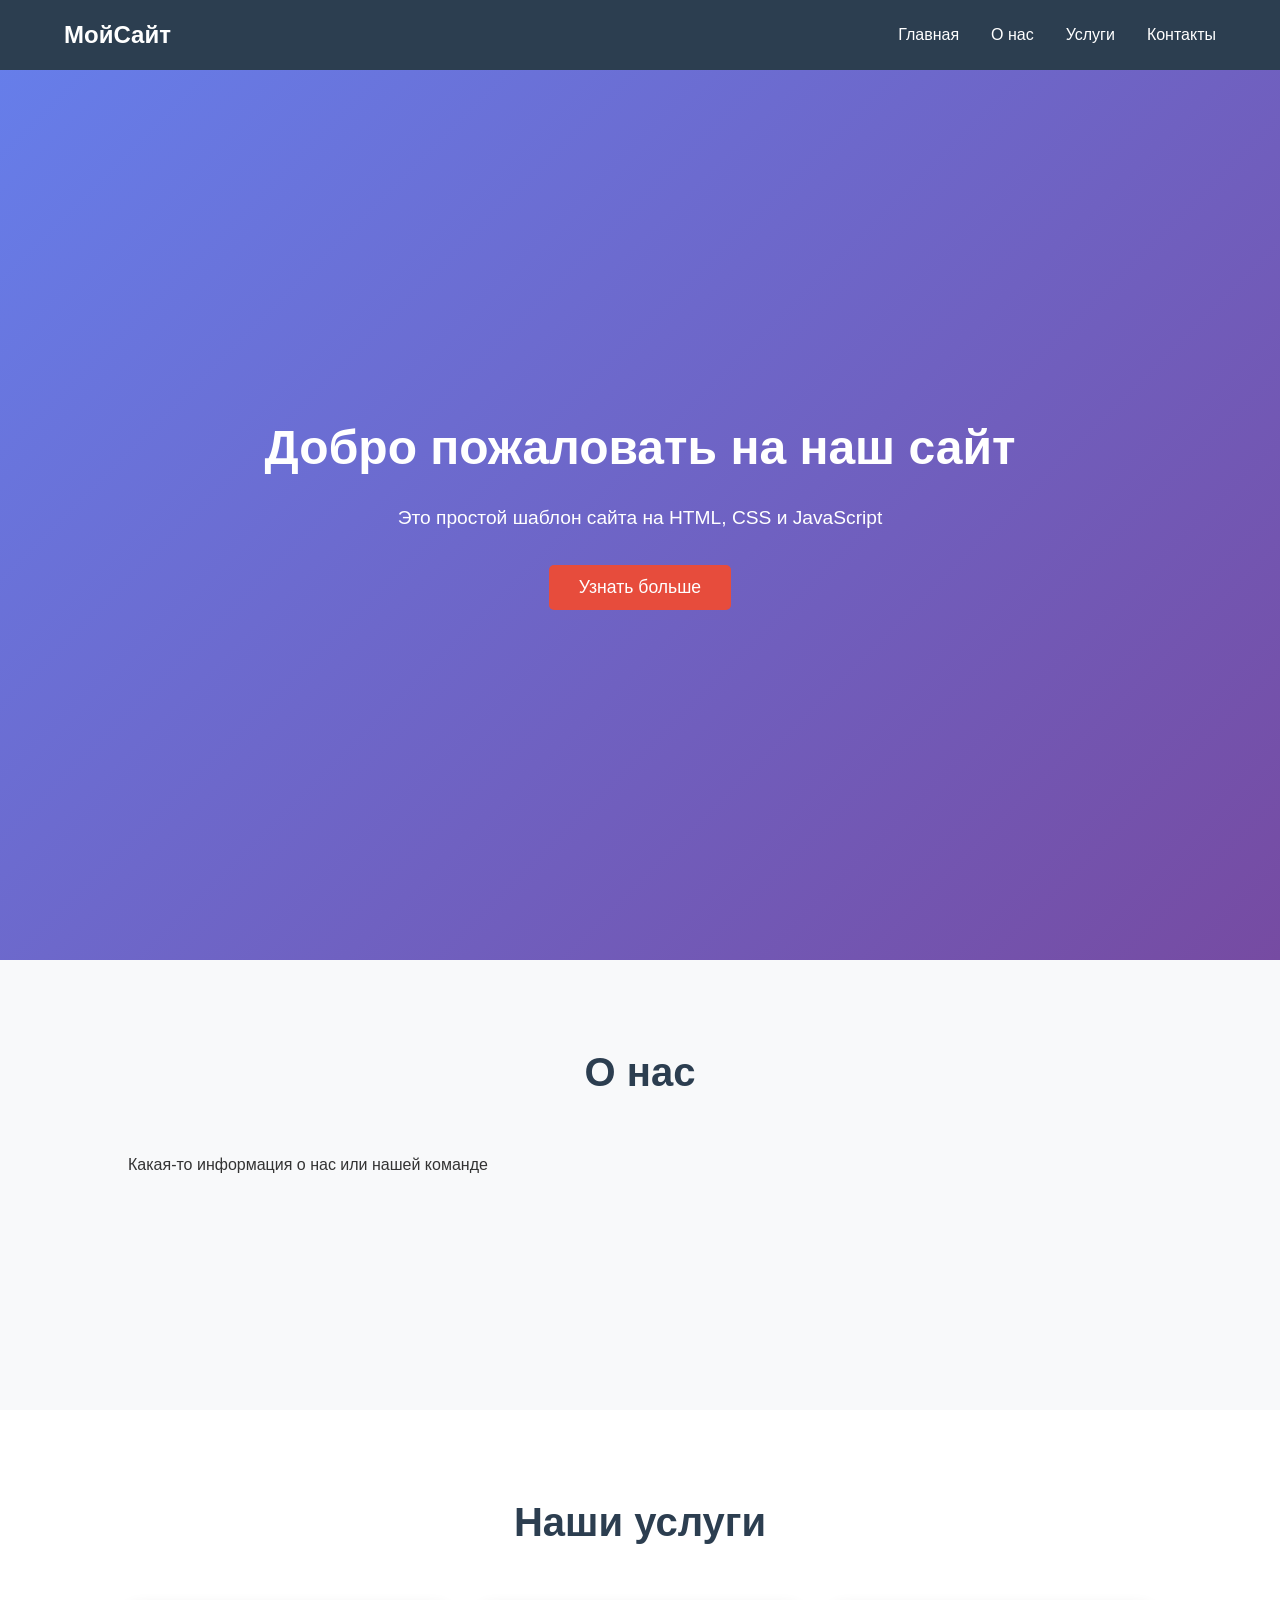
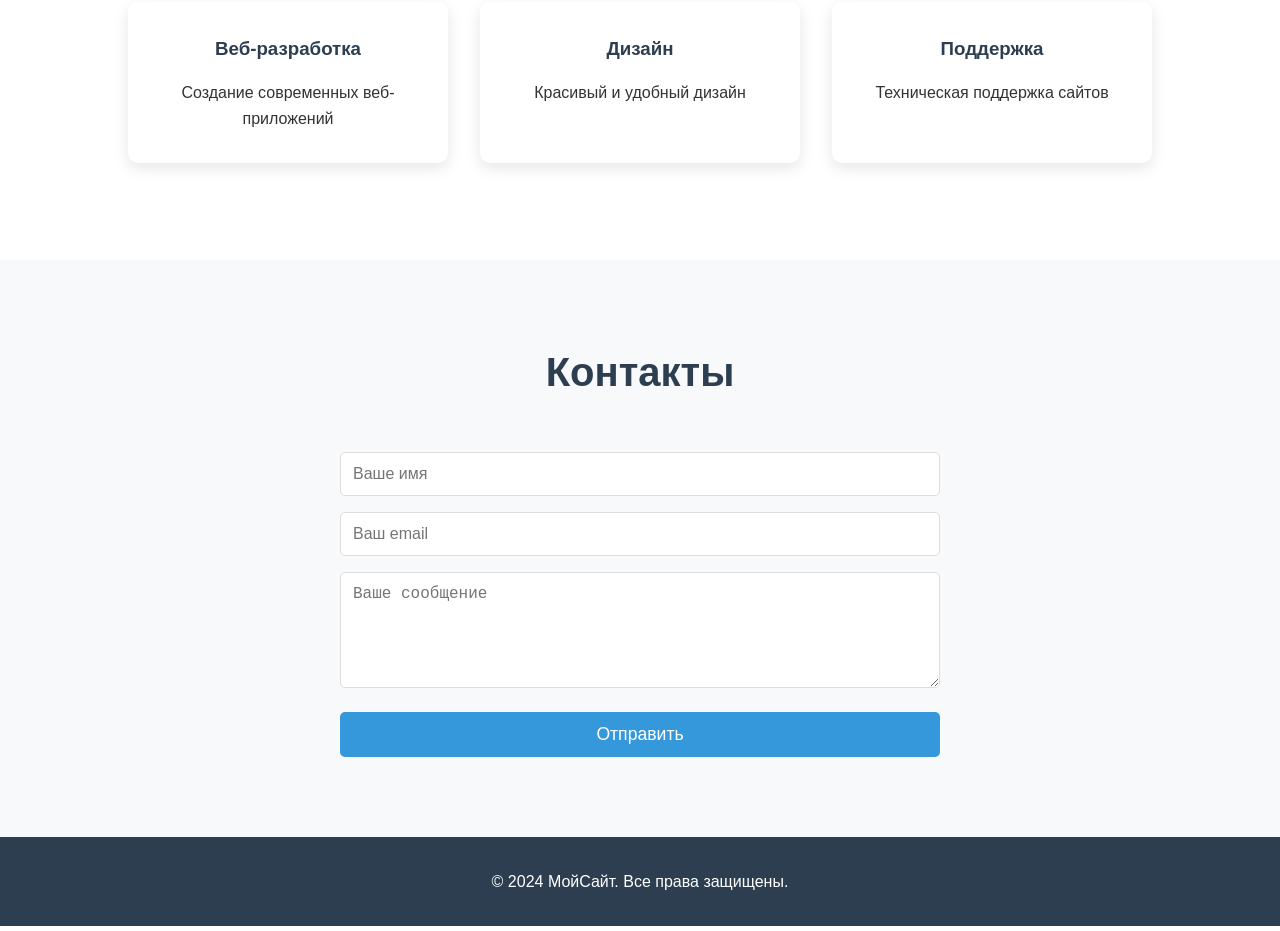
<file: index.html>
<!DOCTYPE html>
<html lang="ru">
<head>
    <meta charset="UTF-8">
    <meta name="viewport" content="width=device-width, initial-scale=1.0">
    <title>Мой простой сайт</title>
    <link rel="stylesheet" href="style.css">
</head>
<body>
    <header>
        <nav class="navbar">
            <div class="logo">МойСайт</div>
            <ul class="nav-links">
                <li><a href="#home">Главная</a></li>
                <li><a href="#about">О нас</a></li>
                <li><a href="#services">Услуги</a></li>
                <li><a href="#contact">Контакты</a></li>
            </ul>
        </nav>
    </header>

    <main>
        <section id="home" class="hero">
            <div class="hero-content">
                <h1>Добро пожаловать на наш сайт</h1>
                <p>Это простой шаблон сайта на HTML, CSS и JavaScript</p>
                <button id="cta-button" class="cta-btn">Узнать больше</button>
            </div>
        </section>

        <section id="about" class="content-section">
            <h2>О нас</h2>
            <p>Какая-то информация о нас или нашей команде</p>
        </section>

        <section id="services" class="content-section">
            <h2>Наши услуги</h2>
            <div class="services-grid">
                <div class="service-card">
                    <h3>Веб-разработка</h3>
                    <p>Создание современных веб-приложений</p>
                </div>
                <div class="service-card">
                    <h3>Дизайн</h3>
                    <p>Красивый и удобный дизайн</p>
                </div>
                <div class="service-card">
                    <h3>Поддержка</h3>
                    <p>Техническая поддержка сайтов</p>
                </div>
            </div>
        </section>

        <section id="contact" class="content-section">
            <h2>Контакты</h2>
            <form id="contact-form" class="contact-form">
                <input type="text" id="name" placeholder="Ваше имя" required>
                <input type="email" id="email" placeholder="Ваш email" required>
                <textarea id="message" placeholder="Ваше сообщение" rows="5" required></textarea>
                <button type="submit">Отправить</button>
            </form>
        </section>
    </main>

    <footer>
        <p>&copy; 2024 МойСайт. Все права защищены.</p>
    </footer>

    <script src="script.js"></script>
</body>
</html>
</file>
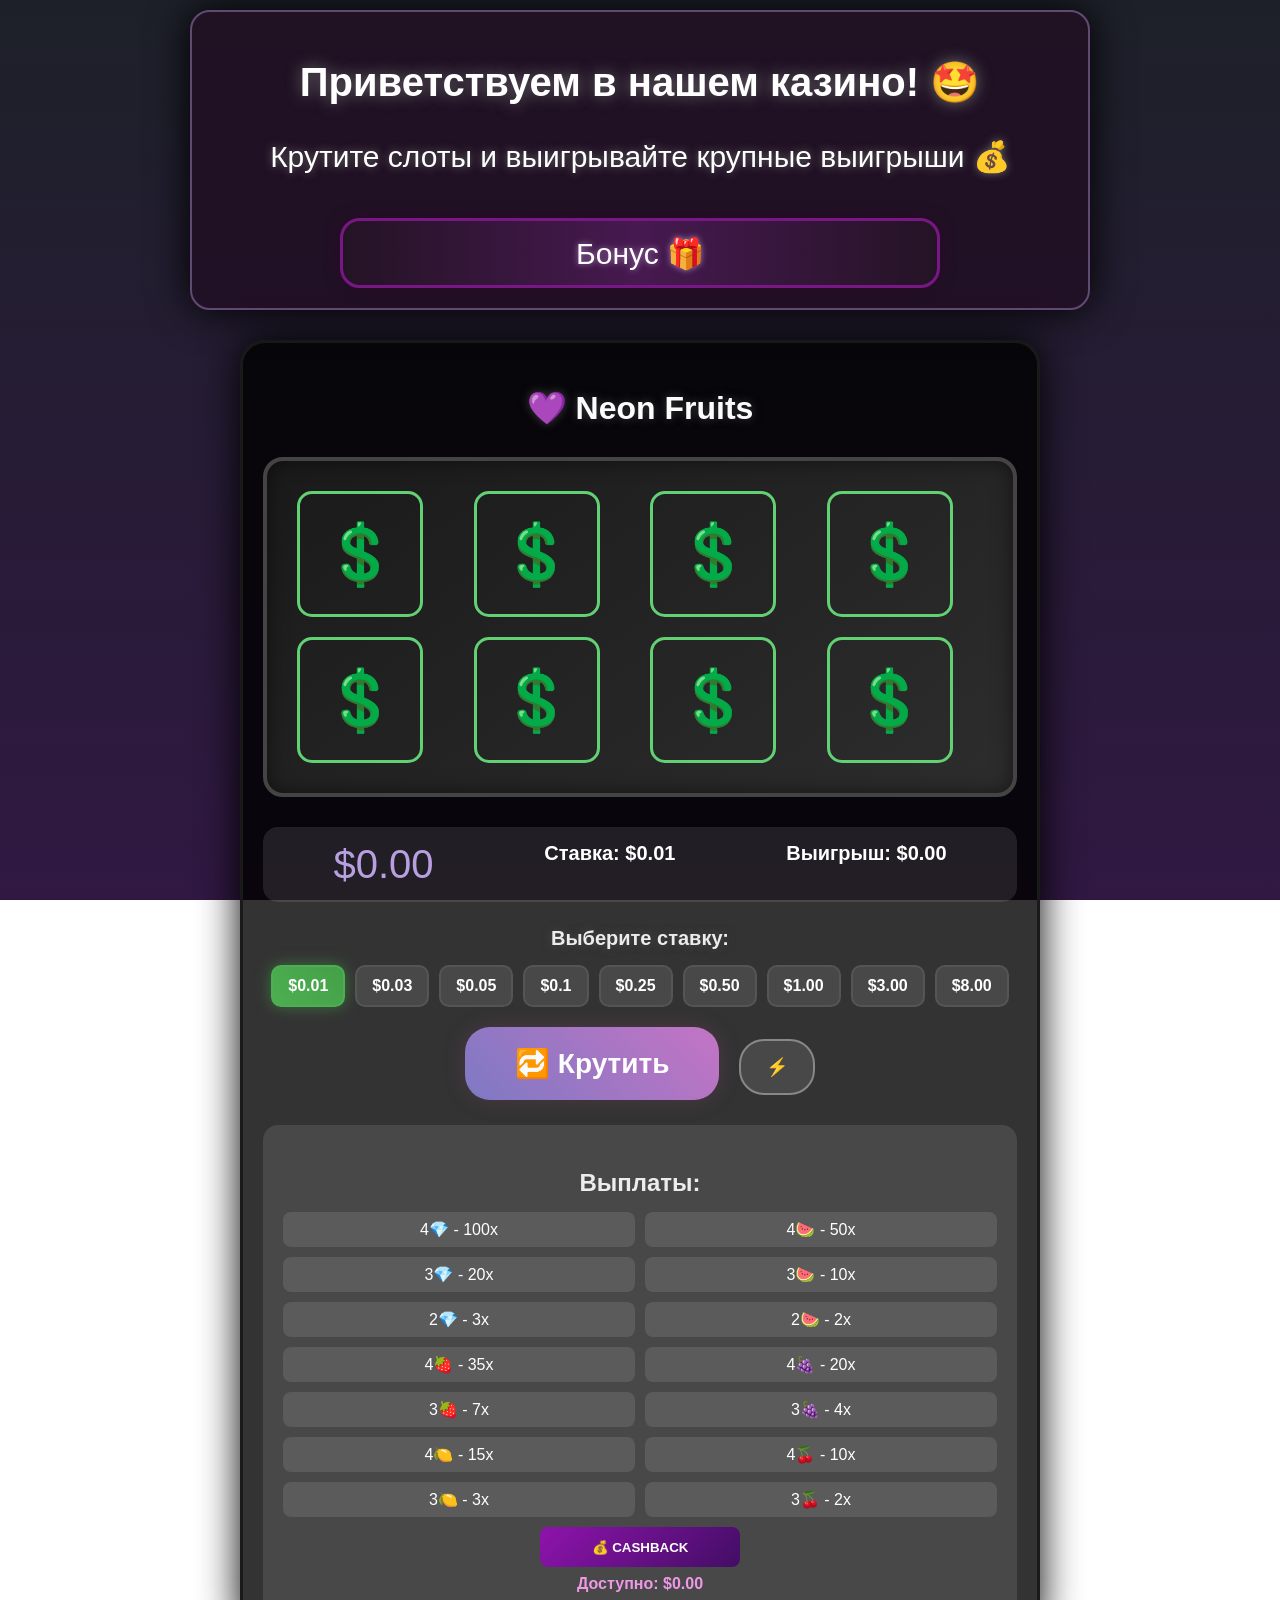
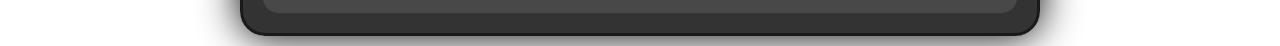
<file: slots/page.html>
<!DOCTYPE html>
<html lang="ru">
<head>
    <meta charset="UTF-8">
    <meta name="viewport" content="width=device-width, initial-scale=1.0">
    <title>Казино</title>
    <link rel="stylesheet" href="p1.css">
</head>
<body>
    <header>
        <div class="header-container">
            <div class="blockHi">
                <h1 class="Hi"><strong>Приветствуем в нашем казино! 🤩</strong></h1>
                <p class="Hi2">Крутите слоты и выигрывайте крупные выигрыши 💰</p>
                <button id="but" class="butbonus"><b>Бонус 🎁</b></button>
            </div>
        </div>
    </header>

    <main>
        <div class="slots-container">
            <div class="slots-game">
                <h2>💜 Neon Fruits</h2>
                
                <div class="slots-display">
                    <div class="reel" id="reel1">💲</div>
                    <div class="reel" id="reel2">💲</div>
                    <div class="reel" id="reel3">💲</div>
                    <div class="reel" id="reel4">💲</div>
                    <div class="reel" id="reel5">💲</div>
                    <div class="reel" id="reel6">💲</div>
                    <div class="reel" id="reel7">💲</div>
                    <div class="reel" id="reel8">💲</div>
                </div>

                
                <div class="slots-info">
                    <span id="balanceValue">$0.00</span>
                    <div class="bet-info">
                        <span>Ставка: $0.30</span>
                    </div>
                    <div class="win-info">
                        <span id="winAmount">Выигрыш: $0.00</span>
                    </div>
                </div>
                <div class="bet-selector">
                    <h3>Выберите ставку:</h3>
                    <div class="bet-buttons">
                        <button class="bet-btn active" data-bet="0.01">$0.01</button>
                        <button class="bet-btn" data-bet="0.03">$0.03</button>
                        <button class="bet-btn" data-bet="0.05">$0.05</button>
                        <button class="bet-btn" data-bet="0.1">$0.1</button>
                        <button class="bet-btn" data-bet="0.25">$0.25</button>
                        <button class="bet-btn" data-bet="0.50">$0.50</button>
                        <button class="bet-btn" data-bet="1.00">$1.00</button>
                        <button class="bet-btn" data-bet="3.00">$3.00</button>
                        <button class="bet-btn" data-bet="8.00">$8.00</button>
                    </div>
                </div>
                <button id="spinButton" class="spin-btn">🔁 Крутить</button>
                <button id="speedToggle" class="speed-btn">⚡</button>
                
                <div class="payouts">
                    <h3>Выплаты:</h3>
                    <div class="payout-list">
                        <div class="payout-item">4💎 - 100x</div>
                        <div class="payout-item">4🍉 - 50x</div>
                        <div class="payout-item">3💎 - 20x</div>
                        <div class="payout-item">3🍉 - 10x</div>
                        <div class="payout-item">2💎 - 3x</div>
                        <div class="payout-item">2🍉 - 2x</div>
                        <div class="payout-item">4🍓 - 35x</div>
                        <div class="payout-item">4🍇 - 20x</div>
                        <div class="payout-item">3🍓 - 7x</div>

                        <div class="payout-item">3🍇 - 4x</div>

                        <div class="payout-item">4🍋 - 15x</div>
                        <div class="payout-item">4🍒 - 10x</div>
                        <div class="payout-item">3🍋 - 3x</div>
                        <div class="payout-item">3🍒 - 2x</div>
                    </div>
                        <div class="cashback-block">
                            <button id="cashbackButton" class="cashback-btn">💰 CASHBACK</button>
                            <span id="cashbackAmount">Доступно: $0.00</span>
                        </div>
                        </div>
                </div>
            </div>
        </div>
    </main>

    <script src="page.js"></script>
</body>
</html>
</file>
<file: style.css>
* {
    margin: 0;
    padding: 0;
    box-sizing: border-box;
}

body {
    font-family: 'Arial', sans-serif;
    line-height: 1.6;
    color: #333;
}

/* Навигация */
.navbar {
    display: flex;
    justify-content: space-between;
    align-items: center;
    padding: 1rem 5%;
    background: #2c3e50;
    position: fixed;
    width: 100%;
    top: 0;
    z-index: 1000;
}

.logo {
    color: white;
    font-size: 1.5rem;
    font-weight: bold;
}

.nav-links {
    display: flex;
    list-style: none;
}

.nav-links li {
    margin-left: 2rem;
}

.nav-links a {
    color: white;
    text-decoration: none;
    transition: color 0.3s;
}

.nav-links a:hover {
    color: #3498db;
}

/* Герой секция */
.hero {
    height: 100vh;
    background: linear-gradient(135deg, #667eea 0%, #764ba2 100%);
    display: flex;
    align-items: center;
    justify-content: center;
    text-align: center;
    color: white;
    margin-top: 60px;
}

.hero-content h1 {
    font-size: 3rem;
    margin-bottom: 1rem;
}

.hero-content p {
    font-size: 1.2rem;
    margin-bottom: 2rem;
}

.cta-btn {
    padding: 12px 30px;
    background: #e74c3c;
    color: white;
    border: none;
    border-radius: 5px;
    font-size: 1.1rem;
    cursor: pointer;
    transition: background 0.3s;
}

.cta-btn:hover {
    background: #c0392b;
}

/* Секции контента */
.content-section {
    padding: 5rem 10%;
    min-height: 50vh;
}

.content-section:nth-child(even) {
    background: #f8f9fa;
}

.content-section h2 {
    text-align: center;
    margin-bottom: 3rem;
    font-size: 2.5rem;
    color: #2c3e50;
}

/* Сетка услуг */
.services-grid {
    display: grid;
    grid-template-columns: repeat(auto-fit, minmax(250px, 1fr));
    gap: 2rem;
    margin-top: 2rem;
}

.service-card {
    background: white;
    padding: 2rem;
    border-radius: 10px;
    box-shadow: 0 5px 15px rgba(0,0,0,0.1);
    text-align: center;
    transition: transform 0.3s;
}

.service-card:hover {
    transform: translateY(-5px);
}

.service-card h3 {
    color: #2c3e50;
    margin-bottom: 1rem;
}

/* Форма контактов */
.contact-form {
    max-width: 600px;
    margin: 0 auto;
}

.contact-form input,
.contact-form textarea {
    width: 100%;
    padding: 12px;
    margin-bottom: 1rem;
    border: 1px solid #ddd;
    border-radius: 5px;
    font-size: 1rem;
}

.contact-form button {
    width: 100%;
    padding: 12px;
    background: #3498db;
    color: white;
    border: none;
    border-radius: 5px;
    font-size: 1.1rem;
    cursor: pointer;
    transition: background 0.3s;
}

.contact-form button:hover {
    background: #2980b9;
}

/* Футер */
footer {
    background: #2c3e50;
    color: white;
    text-align: center;
    padding: 2rem;
}

/* Адаптивность */
@media (max-width: 768px) {
    .navbar {
        flex-direction: column;
        padding: 1rem;
    }

    .nav-links {
        margin-top: 1rem;
    }

    .nav-links li {
        margin: 0 1rem;
    }

    .hero-content h1 {
        font-size: 2rem;
    }

    .content-section {
        padding: 3rem 5%;
    }
}
</file>
<file: slots/p1.css>
body {
    margin: 0;
    background: linear-gradient(to bottom, #1d2029 0%, #301842 100%);
    background-attachment: fixed;
    min-height: 100vh;
    padding: 10px;
    box-sizing: border-box;
    font-family: Arial, Helvetica, sans-serif;
}

.header-container {
    display: flex;
    justify-content: center;
    align-items: center;
    gap: 20px;
    max-width: 900px;
    margin: 0 auto 30px auto;
}

.blockHi {
    height: auto;
    max-width: 900px;
    width: 100%;
    background-color: rgba(34, 12, 33, 0.7);
    padding: 20px;
    border: 2px solid #604a72;
    border-radius: 20px;
    box-shadow: 0 0 40px #000;
    box-sizing: border-box;
    flex: 1;
}

.Hi {
    margin-bottom: 20px;
    font-size: 40px;
    color: white;
    text-align: center;
    text-shadow: 0 0 15px #6e6e6e;
}

.Hi2 {
    font-size: 30px;
    color: white;
    margin-bottom: 40px;
    text-align: center;
    text-shadow: 0 0 8px #6e6e6e;
    line-height: 1.4;
}

.butbonus {
    border-radius: 20px;
    height: 70px;
    width: 600px;
    max-width: 90%;
    margin: 0 auto;
    display: block;
    font-size: 30px;
    color: white;
    background: linear-gradient(to right, #241325 0%, #471950 50%, #241325 100%);
    border: 3px solid #791786;
    box-shadow: 0 0 15px #290927;
    cursor: pointer;
    transition: all 0.3s ease;
    text-shadow: 0 0 6px #a783b8;
    padding: 15px 20px;
    box-sizing: border-box;
}

.butbonus:hover {
    transform: scale(1.08);
}

.butbonus:active {
    transform: scale(0.95);
}

.Balanceblock {
    height: auto;
    min-height: 50px;
    width: 200px;
    background-color: rgba(0, 0, 0, 0.7);
    border: 2px solid #3a3a3a;
    border-radius: 20px;
    box-shadow: 0 0 40px #000;
    text-align: center;
    color: white;
    padding: 15px;
    box-sizing: border-box;
    display: flex;
    flex-direction: column;
    justify-content: center;
    align-items: center;
}

.Balanceblock h1 {
    margin: 0 0 10px 0;
    font-size: 18px;
}

.Balanceblock #balanceValue {
    font-size: 24px;
    font-weight: bold;
    color: #4CAF50;
    text-shadow: 0 0 10px #4CAF50;
}
.cashback-block {
    display: flex;
    flex-direction: column;
    align-items: center;
    gap: 8px;
    margin-top: 10px;
}

.cashback-btn {
    min-width: 200px;
    min-height: 40px;
    padding: 10px 20px;
    border-radius: 8px;
    border: none;
    background: linear-gradient(135deg, #8f13ad, #420e64);
    color: white;
    font-weight: bold;
    cursor: pointer;
}

.cashback-btn:hover {
    opacity: 0.9;
}
#balanceValue {
    color: rgb(184, 159, 224);
}
#cashbackAmount {
    color: #ee98e7;
    font-weight: bold;
}
.slots-container {
    max-width: 800px;
    margin: 0 auto;
}

.slots-game {
    background: rgba(0, 0, 0, 0.8);
    border: 3px solid #1a1a1a;
    border-radius: 25px;
    padding: 20px;
    box-shadow: 0 0 40px #000;
    text-align: center;
}

.slots-game h2 {
    color: #fcfcfc;
    font-size: 32px;
    margin-bottom: 30px;
    text-shadow: 0 0 10px rgba(82, 82, 82, 0.7);
}

.slots-display {
    display: grid;
    width: auto; 
    grid-template-columns: repeat(4, 1fr); /* 4 колонки */
    grid-template-rows: repeat(2, 1fr);    /* 2 строки */
    gap: 20px;
    margin-bottom: 30px;
    background: linear-gradient(145deg, #1a1a1a, #2d2d2d);
    border: 4px solid #444;
    border-radius: 20px;
    padding: 30px;
    box-shadow: inset 0 0 20px rgba(0,0,0,0.5);
}

.reel {
    width: 120px;
    height: 120px;
    border: 3px solid #61d174;
    border-radius: 15px;
    display: flex;
    align-items: center;
    justify-content: center;
    font-size: 60px;
    transition: all 0.1s ease;
}

.reel.spinning {
    animation: spin 1s infinite;
}

@keyframes spin {
    0% { transform: translateY(-10px); }
    50% { transform: translateY(10px); }
    100% { transform: translateY(-10px); }
}

.slots-info {
    display: flex;
    justify-content: space-around;
    margin-bottom: 25px;
    background: rgba(255, 255, 255, 0.1);
    border-radius: 15px;
    padding: 15px;
}

.bet-info, .win-info {
    color: white;
    font-size: 20px;
    font-weight: bold;
}

.win-info {
    color: #4CAF50;
}

.spin-btn {
    background: linear-gradient(45deg, #7e79c4, #c474c4);
    border: none;
    border-radius: 25px;
    color: white;
    font-size: 28px;
    font-weight: bold;
    padding: 20px 50px;
    cursor: pointer;
    transition: all 0.3s ease;
    box-shadow: 0 0 20px rgba(110, 65, 95, 0.4);
    margin-bottom: 25px;
}
.spin-btn:hover {
    transform: scale(1.05);
    box-shadow: 0 0 30px rgba(172, 133, 207, 0.3);
}

.spin-btn:active {
    transform: scale(0.95);
}

.spin-btn:disabled {
    background: linear-gradient(45deg, #666, #888);
    cursor: not-allowed;
    transform: none;
    box-shadow: none;
}

.payouts {
    background: rgba(255, 255, 255, 0.1);
    border-radius: 15px;
    padding: 20px;
}

.payouts h3 {
    color: #ececec;
    margin-bottom: 15px;
    font-size: 24px;
}

.payout-list {
    display: grid;
    grid-template-columns: 1fr 1fr;
    gap: 10px;
}
.payout-item {
    color: white;
    font-size: 16px;
    padding: 8px;
    background: rgba(255, 255, 255, 0.1);
    border-radius: 8px;
}

.win-animation {
    animation: winPulse 1s ease-in-out 1;
}

@keyframes winPulse {
    0% { transform: scale(1); }
    50% { transform: scale(1.1); }
    100% { transform: scale(1); }
}

@media (max-width: 768px) {
    .header-container {
        flex-direction: column;
        gap: 15px;
    }
    
    .Balanceblock {
        width: 100%;
        max-width: 200px;
        margin: 0 auto;
    }
    
    .slots-display {
        gap: 10px;
        padding: 20px;
    }
    
    .reel {
        width: 80px;
        height: 80px;
        font-size: 40px;
    }

    .payout-list {
        grid-template-columns: 1fr;
    }
    
    .Hi {
        font-size: 32px;
    }
    
    .Hi2 {
        font-size: 24px;
    }
    
    .butbonus {
        height: 60px;
        font-size: 24px;
    }
    
    .spin-btn {
        font-size: 24px;
        padding: 15px 30px;
    }
}
#balanceValue {
    font-size: 40px !important;
}
.balance {
    font-size: 30px !important;
}
.bet-selector {
    margin-bottom: 20px;
}

.bet-selector h3 {
    color: #ececec;
    margin-bottom: 15px;
    font-size: 20px;
    text-shadow: 0 0 10px rgba(82, 82, 82, 0.7);
}

.bet-buttons {
    display: flex;
    gap: 10px;
    justify-content: center;
    flex-wrap: wrap;
}

.bet-btn {
    background: rgba(255, 255, 255, 0.1);
    border: 2px solid #555;
    border-radius: 10px;
    color: white;
    padding: 10px 15px;
    cursor: pointer;
    transition: all 0.3s ease;
    font-size: 16px;
    font-weight: bold;
}

.bet-btn:hover {
    background: rgba(255, 255, 255, 0.2);
}

.bet-btn.active {
    background: linear-gradient(45deg, #4CAF50, #45a049);
    border-color: #4CAF50;
    box-shadow: 0 0 15px rgba(76, 175, 80, 0.5);
}

@keyframes animate {
    0% { transform: translateY(0);}
    50% { transform: translateY(10px);}
    100% { transform: translateY(0);}
}
/* Цвета по символу */
.reel.sym-diamond {
    border-color: #00bfff;
    box-shadow: 0 0 25px rgba(41, 166, 238, 0.5);
    background: linear-gradient(to bottom,
        rgba(0, 191, 255, 0.15) 0%,
        rgba(0, 191, 255, 0.35) 50%,
        rgba(0, 191, 255, 0.15) 100%);
}

.reel.sym-watermelon {
    border-color: red;
    box-shadow: 0 0 20px rgba(255, 96, 96, 0.5);
background: linear-gradient(to bottom,
        rgba(255, 0, 0, 0.15) 0%,
        rgba(255, 0, 0, 0.35) 50%,
        rgba(255, 0, 0, 0.15) 100%);
}

.reel.sym-strawberry {
    border-color: #F08080;
    background: linear-gradient(to bottom,
        rgba(240, 128, 128, 0.15) 0%,
        rgba(240, 128, 128, 0.35) 50%,
        rgba(240, 128, 128, 0.15) 100%);    
}

.reel.sym-grape {
    border-color: purple;
    background: linear-gradient(to bottom,
        rgba(128, 0, 128, 0.15) 0%,
        rgba(128, 0, 128, 0.35) 50%,
        rgba(128, 0, 128, 0.15) 100%);
}

.reel.sym-lemon {
    border-color: yellow;
    background: linear-gradient(to bottom,
        rgba(255, 255, 0, 0.15) 0%,
        rgba(255, 255, 0, 0.35) 50%,
        rgba(255, 255, 0, 0.15) 100%);
}

.reel.sym-cherry {
    border-color: #8B0000;
    background: linear-gradient(to bottom,
        rgba(139, 0, 0, 0.15) 0%,
        rgba(139, 0, 0, 0.35) 50%,
        rgba(139, 0, 0, 0.15) 100%);
}

.speed-btn {
    margin-left: 15px;
    padding: 15px 25px;
    border-radius: 25px;
    border: 2px solid #888;
    background: rgba(255, 255, 255, 0.1);
    color: white;
    font-size: 18px;
    font-weight: bold;
    cursor: pointer;
    transition: all 0.3s ease;
}

.speed-btn:hover {
    background: rgba(255, 255, 255, 0.2);
}

.speed-btn.active {
    background: linear-gradient(45deg, #ffb300, #ff6f00);
    border-color: #ffb300;
    box-shadow: 0 0 20px rgba(255, 179, 0, 0.6);
}
</file>
